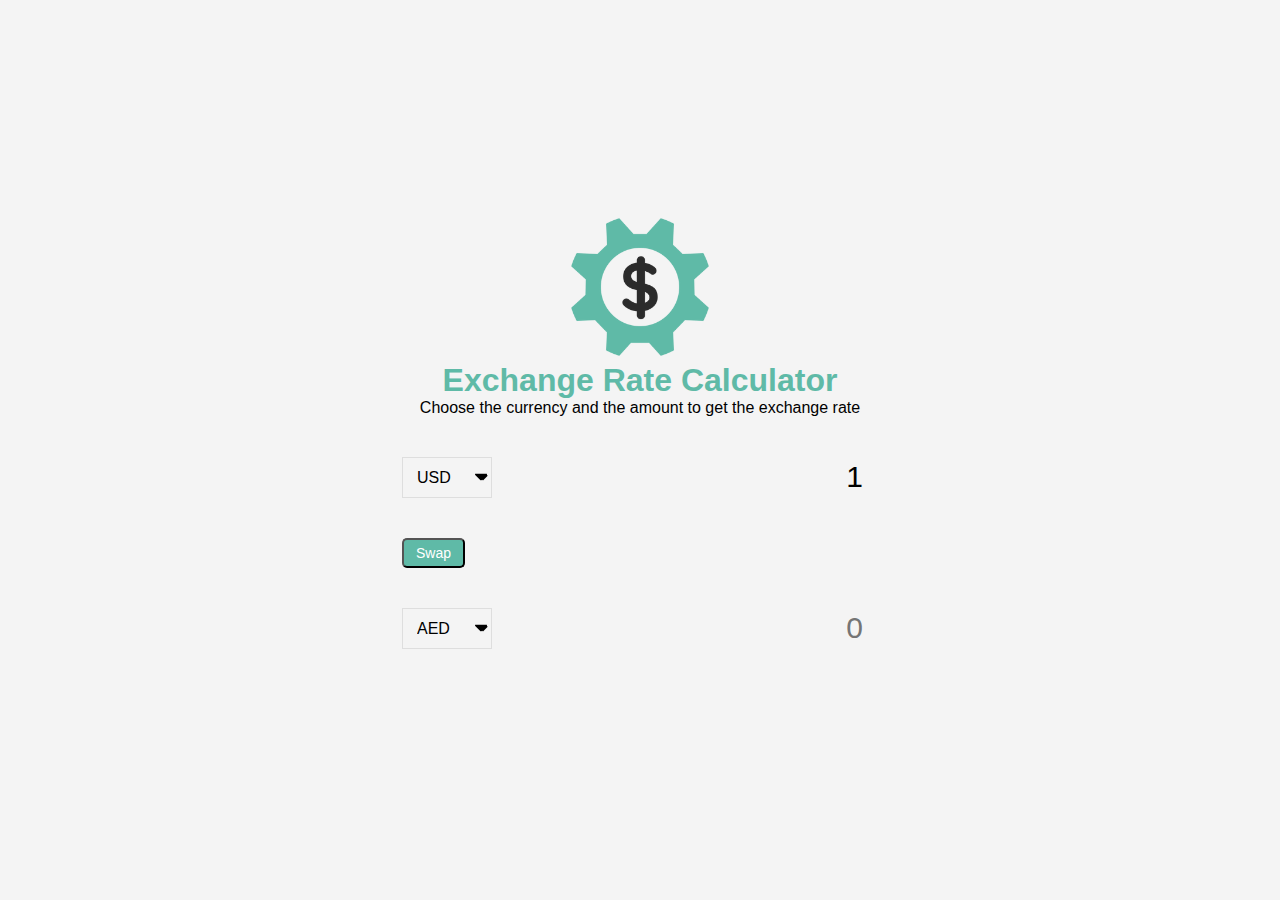
<file: Exchange Rate Calculator/index.html>
<!DOCTYPE html>
<html lang="en">
<head>
    <meta charset="UTF-8">
    <meta name="viewport" content="width=device-width, initial-scale=1.0">
    <title>Exchange Rate Calculator </title>
    <link rel="stylesheet" href="style.css">
</head>
<body>
    <img src="img/money.png" alt="" class="money-img">
    <h1>Exchange Rate Calculator</h1>
    <p>Choose the currency and the amount to get the exchange rate </p>
    <div class="container">
        <div class="currency">
            <select id="currency-one">
                
          <option value="AED">AED</option>
          <option value="ARS">ARS</option>
          <option value="AUD">AUD</option>
          <option value="BGN">BGN</option>
          <option value="BRL">BRL</option>
          <option value="BSD">BSD</option>
          <option value="CAD">CAD</option>
          <option value="CHF">CHF</option>
          <option value="CLP">CLP</option>
          <option value="CNY">CNY</option>
          <option value="COP">COP</option>
          <option value="CZK">CZK</option>
          <option value="DKK">DKK</option>
          <option value="DOP">DOP</option>
          <option value="EGP">EGP</option>
          <option value="EUR">EUR</option>
          <option value="FJD">FJD</option>
          <option value="GBP">GBP</option>
          <option value="GTQ">GTQ</option>
          <option value="HKD">HKD</option>
          <option value="HRK">HRK</option>
          <option value="HUF">HUF</option>
          <option value="IDR">IDR</option>
          <option value="ILS">ILS</option>
          <option value="INR">INR</option>
          <option value="ISK">ISK</option>
          <option value="JPY">JPY</option>
          <option value="KRW">KRW</option>
          <option value="KZT">KZT</option>
          <option value="MXN">MXN</option>
          <option value="MYR">MYR</option>
          <option value="NOK">NOK</option>
          <option value="NZD">NZD</option>
          <option value="PAB">PAB</option>
          <option value="PEN">PEN</option>
          <option value="PHP">PHP</option>
          <option value="PKR">PKR</option>
          <option value="PLN">PLN</option>
          <option value="PYG">PYG</option>
          <option value="RON">RON</option>
          <option value="RUB">RUB</option>
          <option value="SAR">SAR</option>
          <option value="SEK">SEK</option>
          <option value="SGD">SGD</option>
          <option value="THB">THB</option>
          <option value="TRY">TRY</option>
          <option value="TWD">TWD</option>
          <option value="UAH">UAH</option>
          <option value="USD" selected>USD</option>
          <option value="UYU">UYU</option>
          <option value="VND">VND</option>
          <option value="ZAR">ZAR</option>
            </select>
            <input type="number" id="amount-one" placeholder="0" value="1">

        </div>
        <div class="swap-rate-container">
            <button class="btn" id="swap">
                Swap
            </button>
            <div class="rate" id="rate"></div>
        </div>
        <div class="currency">
            <select id="currency-two">
                
          <option value="AED">AED</option>
          <option value="ARS">ARS</option>
          <option value="AUD">AUD</option>
          <option value="BGN">BGN</option>
          <option value="BRL">BRL</option>
          <option value="BSD">BSD</option>
          <option value="CAD">CAD</option>
          <option value="CHF">CHF</option>
          <option value="CLP">CLP</option>
          <option value="CNY">CNY</option>
          <option value="COP">COP</option>
          <option value="CZK">CZK</option>
          <option value="DKK">DKK</option>
          <option value="DOP">DOP</option>
          <option value="EGP">EGP</option>
          <option value="EUR selected">EUR</option>
          <option value="FJD">FJD</option>
          <option value="GBP">GBP</option>
          <option value="GTQ">GTQ</option>
          <option value="HKD">HKD</option>
          <option value="HRK">HRK</option>
          <option value="HUF">HUF</option>
          <option value="IDR">IDR</option>
          <option value="ILS">ILS</option>
          <option value="INR">INR</option>
          <option value="ISK">ISK</option>
          <option value="JPY">JPY</option>
          <option value="KRW">KRW</option>
          <option value="KZT">KZT</option>
          <option value="MXN">MXN</option>
          <option value="MYR">MYR</option>
          <option value="NOK">NOK</option>
          <option value="NZD">NZD</option>
          <option value="PAB">PAB</option>
          <option value="PEN">PEN</option>
          <option value="PHP">PHP</option>
          <option value="PKR">PKR</option>
          <option value="PLN">PLN</option>
          <option value="PYG">PYG</option>
          <option value="RON">RON</option>
          <option value="RUB ">RUB</option>
          <option value="SAR">SAR</option>
          <option value="SEK">SEK</option>
          <option value="SGD">SGD</option>
          <option value="THB">THB</option>
          <option value="TRY">TRY</option>
          <option value="TWD">TWD</option>
          <option value="UAH">UAH</option>
          <option value="USD" >USD</option>
          <option value="UYU">UYU</option>
          <option value="VND">VND</option>
          <option value="ZAR">ZAR</option>
            </select>
            <input type="number" id="amount-two" placeholder="0">

        </div>
    </div>

    

  <script src="script.js"></script>  
</body>
</html>
</file>
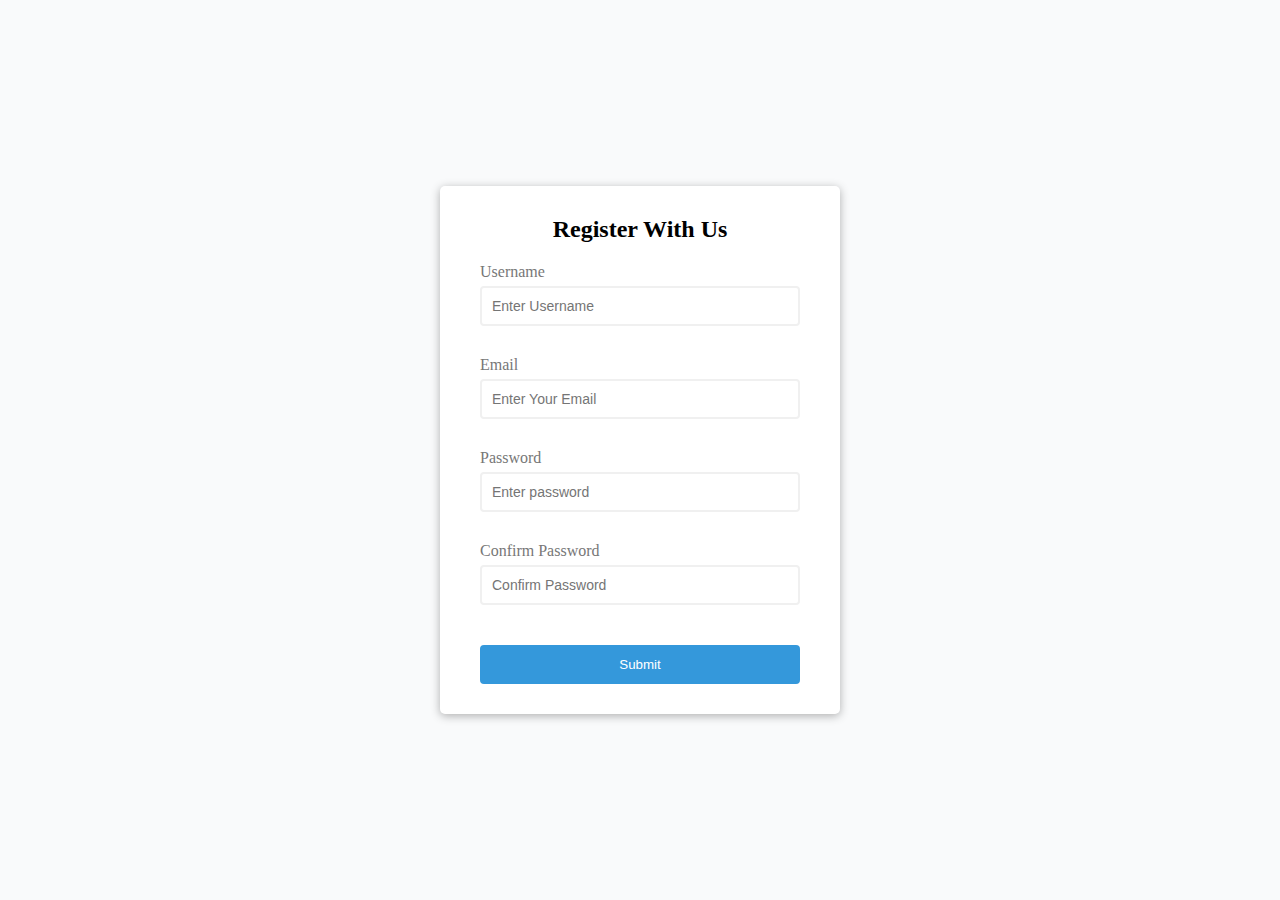
<file: Form VAlidator/index.html>
<!DOCTYPE html>
<html lang="en">
<head>
    <meta charset="UTF-8">
    <meta name="viewport" content="width=device-width, initial-scale=1.0">
    <link rel="stylesheet" href="style.css">
    <title>Form Validator</title>
</head>
<body>
    <div class="container">
        <form id="form" class="form">
            <h2>Register With Us</h2>
            <div class="form-control">
                <label for="username">Username</label>
                <input type="text" id="username" placeholder="Enter Username">
                <small>Error message</small>
            </div>
            <div class="form-control">
                <label for="email">Email</label>
                <input type="email" id="email" placeholder="Enter Your Email">
                <small>Error message</small>
            </div>
            <div class="form-control">
                <label for="password">Password</label>
                <input type="password" id="password" placeholder="Enter password">
                <small>Error message</small>
            </div>
            <div class="form-control">
                <label for="password2">Confirm Password</label>
                <input type="password" id="password2" placeholder="Confirm Password">
                <small>Error message</small>
            </div>
            <button type="submit">Submit</button>
            
        </form>
    </div>
 <script src="script.js"></script>   
</body>
</html>
</file>
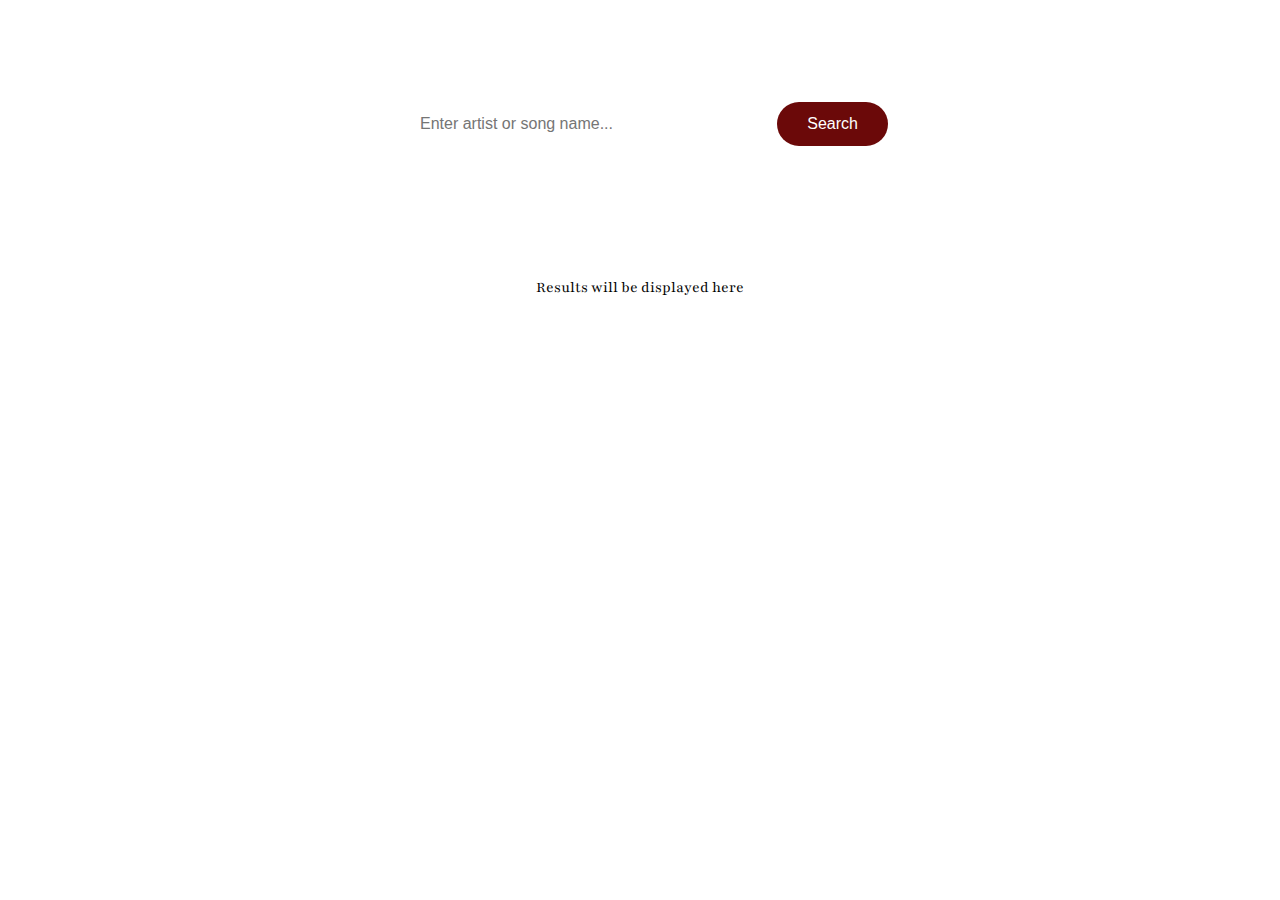
<file: LyricsFinder App/index.html>
<!DOCTYPE html>
<html lang="en">
<head>
    <meta charset="UTF-8">
    <meta name="viewport" content="width=device-width, initial-scale=1.0">
    <link rel="stylesheet" href="style.css">
    <title>LyricsSearch</title>
</head>
<body>
    <header>
        <!-- <h1>LyricsSearch</h1> -->
        <form id="form">
            <input type="text" id="search" placeholder="Enter artist or song name...">
            <button>Search</button>
        </form>
    </header>
    <div class="container" id="result">
        <p>Results will be displayed here </p>
    </div>
    <div id="more" class="container centered"></div>
    


   <script src="script.js"></script> 
</body>
</html>
</file>
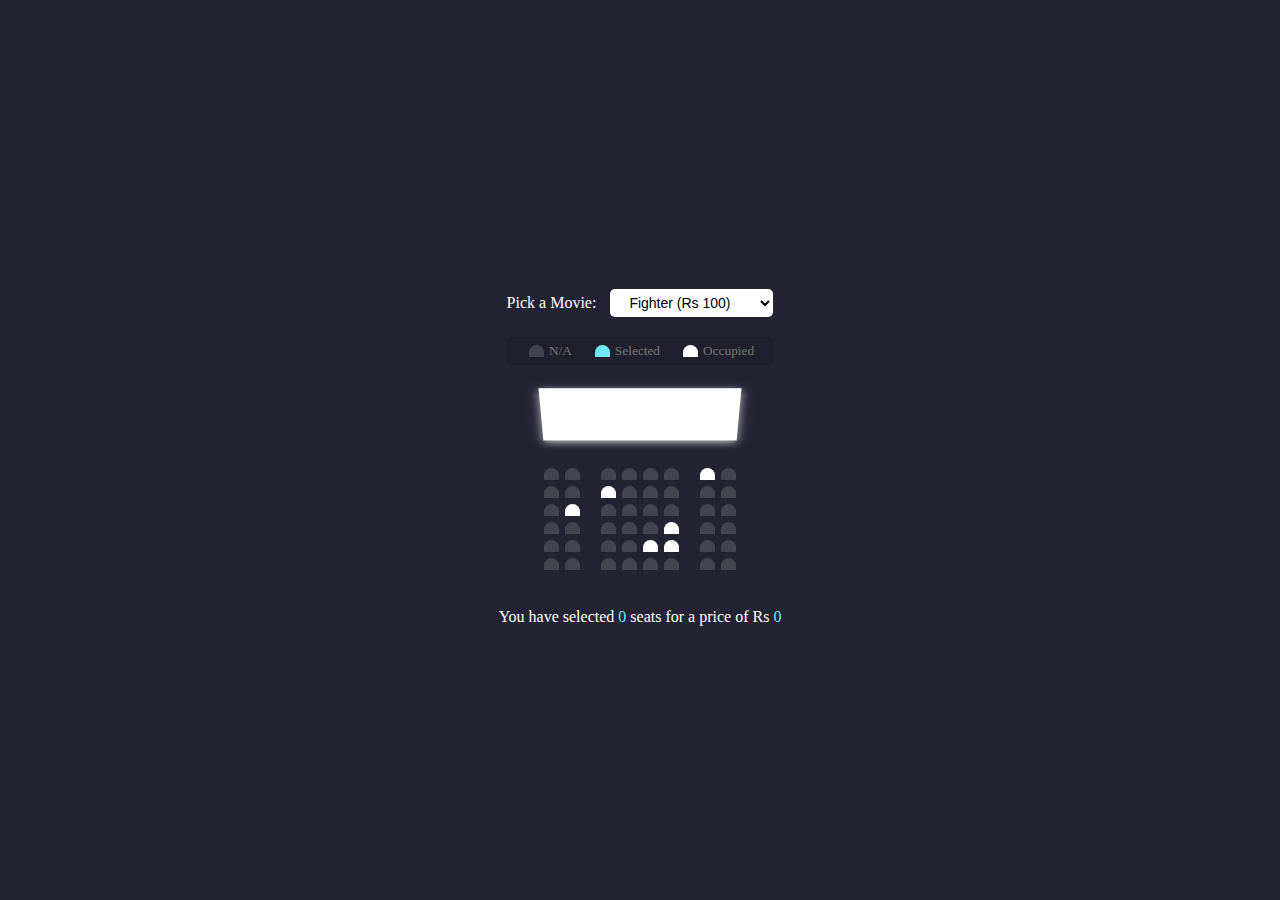
<file: Movie Seat Booking/index.html>
<!DOCTYPE html>
<html lang="en">
<head>
    <meta charset="UTF-8">
    <meta name="viewport" content="width=device-width, initial-scale=1.0">
    <link rel="stylesheet" href="style.css">
    <title>Movie Seat Booking</title>


</head>
<body>
    <div class="movie-container">
        <label >Pick a Movie: </label>
        <select id="movie">
            <option value="100">Fighter (Rs 100)</option>
            <option value="200">Joker (Rs 200)</option>
            <option value="300">Avengers(Rs 300)</option>
            <option value="400">Dunki(Rs 400)</option>
            
        </select>
    </div>
    <ul class="showcase">
        <li>
            <div class="seat"></div>
            <small>N/A</small>
        </li>
        <li> 
            <div class="seat selected"></div>
            <small>Selected</small>
        </li>
        <li>
            <div class="seat occupied"></div>
            <small>Occupied</small>
        </li>

    </ul>
    <div class="container">
        <div class="screen"></div>
            <div class="row">
                <div class="seat"></div>
                <div class="seat"></div>
                <div class="seat"></div>
                <div class="seat"></div>
                <div class="seat"></div>
                <div class="seat"></div>
                <div class="seat occupied"></div>
                <div class="seat"></div>
             </div>
             <div class="row">
                 <div class="seat"></div>
                 <div class="seat"></div>
                 <div class="seat occupied"></div>
                 <div class="seat"></div>
                 <div class="seat"></div>
                 <div class="seat"></div>
                 <div class="seat"></div>
                <div class="seat"></div>
              </div>
              <div class="row">
                 <div class="seat"></div>
                 <div class="seat occupied"></div>
                 <div class="seat"></div>
                 <div class="seat"></div>
                 <div class="seat"></div>
                 <div class="seat"></div>
                 <div class="seat"></div>
                <div class="seat"></div>
              </div>
              <div class="row">
                 <div class="seat"></div>
                 <div class="seat"></div>
                 <div class="seat"></div>
                 <div class="seat"></div>
                 <div class="seat"></div>
                 <div class="seat occupied"></div>
                 <div class="seat"></div>
                <div class="seat"></div>
              </div>
              <div class="row">
                 <div class="seat"></div>
                 <div class="seat"></div>
                 <div class="seat"></div>
                 <div class="seat"></div>
                 <div class="seat occupied"></div>
                 <div class="seat occupied"></div>
                 <div class="seat"></div>
                <div class="seat"></div>
              </div>
              <div class="row">
                 <div class="seat"></div>
                 <div class="seat"></div>
                 <div class="seat"></div>
                 <div class="seat"></div>
                 <div class="seat"></div>
                 <div class="seat"></div>
                 <div class="seat"></div>
                <div class="seat"></div>
              </div>
     



        
        





    </div>
    <p class="text">
        You have selected <span id="count">0</span> seats for a price of Rs <span id="total">0</span>
    </p>
   
    
  <script src="script.js"></script>  
</body>
</html>
</file>
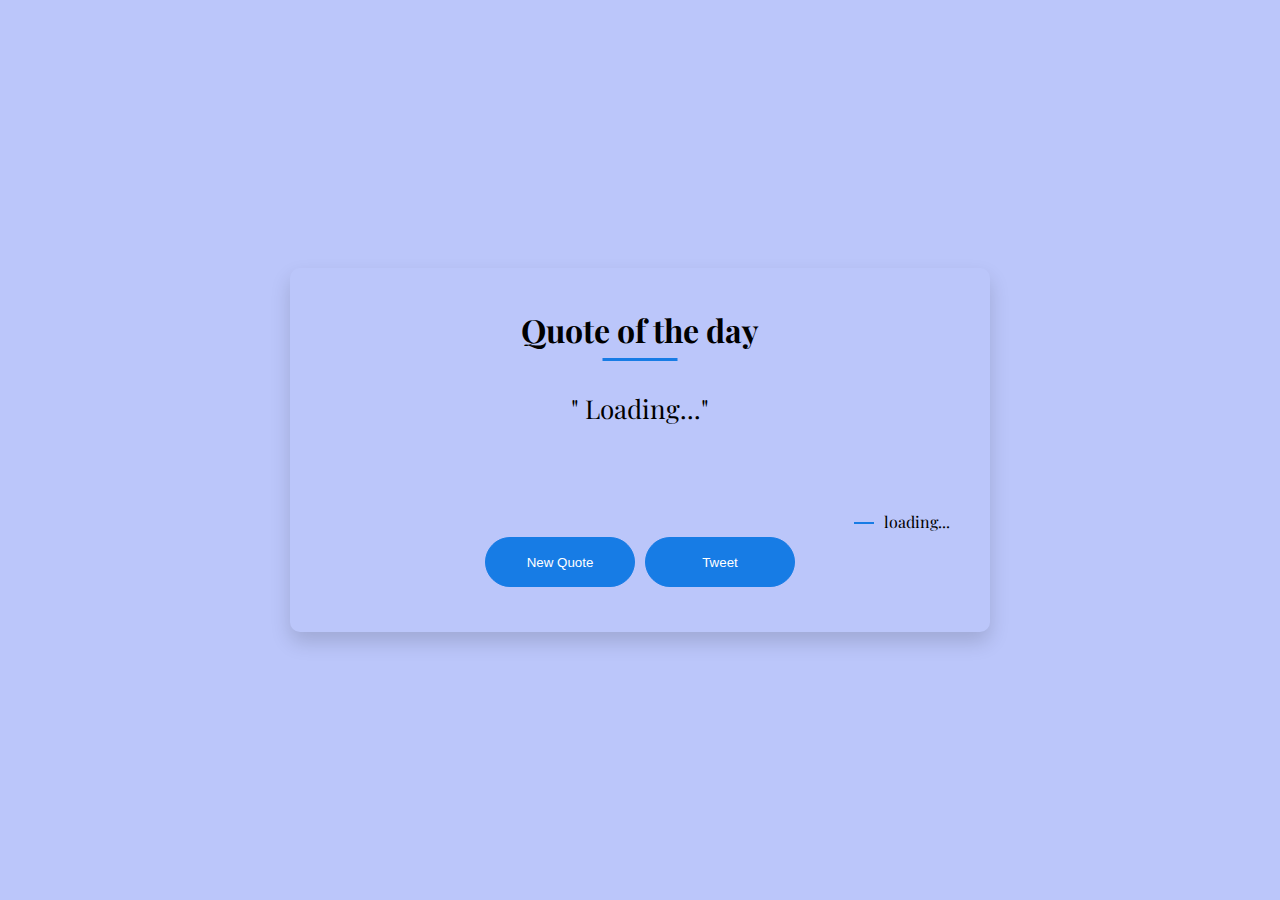
<file: Quote Generator/index.html>
<!DOCTYPE html>
<html lang="en">
<head>
    <meta charset="UTF-8">
    <meta name="viewport" content="width=device-width, initial-scale=1.0">
    <title>Quote Generator</title>
    <link rel="stylesheet" href="style.css">
</head>
<body>
    <div class="quote-box">
        <h2>Quote of the day</h2>
        <blockquote id="quote"> Loading...</blockquote>
        <span id="author">loading...</span>
        <div>
            <button id="new-quote">New Quote</button>
            <button id="tweet">Tweet</button>
        </div>
        

    </div>




  <script src="script.js"></script>  
</body>
</html>
</file>
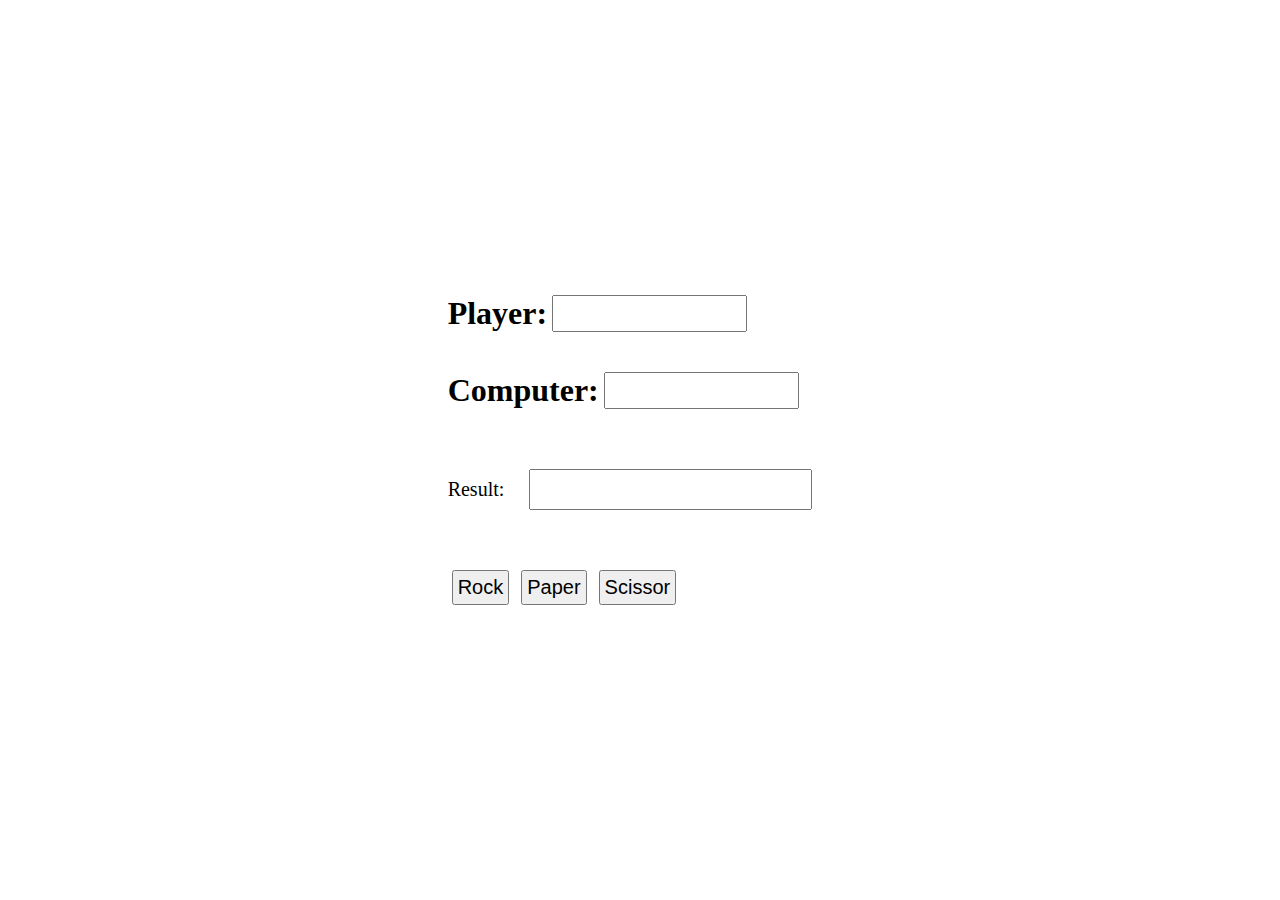
<file: Rock Paper Scissor/index.html>
<!DOCTYPE html>
<html lang="en">
<head>
    <meta charset="UTF-8">
    <meta name="viewport" content="width=device-width, initial-scale=1.0">
    <title>Document</title>
    <link rel="stylesheet" href="style.css">
</head>
<body>
    <div class="container">
        <div class="player" id="player">
            <h1>Player: </h1>
            <input type="text" id="inputPlayer" class="input">
        </div>
        <div class="computer" id="computer">
            <h1>Computer: </h1>
            <input type="text" class="input" id="inputComputer">
        </div>
        <div class="result">
            <label name="result" >Result: </label>
        <input type="text" class="result input" id="result" >
        </div>
        <div class="button_contain">
            <button class="btn-rock" id="btn-rock" value="Rock">Rock</button>
            <button class="btn-paper" id="btn-paper" value="Paper">Paper</button>
            <button class="btn-scissor" id="btn-scissor" value="Scissor">Scissor</button>
        </div>

    </div>



   <script src="script.js"></script>  
</body>
</html>
</file>
<file: Exchange Rate Calculator/style.css>
:root{
    --primary-color: #5fbaa7;

}
*{
    margin: 0;
    padding: 0;
    box-sizing: border-box;

}
body{
    background-color: #f4f4f4;
    font-family: Arial, Helvetica, sans-serif;
    display: flex;
    flex-direction: column;
    align-items: center;
    justify-content: center;
    height: 100vh;
    padding: 20px;
}
h1{
    color: var(--primary-color);
}
p{
    text-align: center;
}
.btn{
    color: #ffff;
    background-color: var(--primary-color);
    padding: 5px 12px;
    font-size: 14px;
    cursor: pointer;
    border-radius: 5px;

}
.money-img{
    width: 150px;
}
.currency{
    padding: 40px 0;
    display: flex;
    align-items: center;
    justify-content: space-between;
}
.currency select{
    padding: 10px 20px 10px 10px;
    border: 1px solid #dedede;
    font-size: 16px;
    background: transparent;
    
  
    background-image: url('data:image/svg+xml;charset=US-ASCII,%3Csvg%20xmlns%3D%22http%3A%2F%2Fwww.w3.org%2F2000%2Fsvg%22%20width%3D%22292.4%22%20height%3D%22292.4%22%3E%3Cpath%20fill%3D%22%20000002%22%20d%3D%22M287%2069.4a17.6%2017.6%200%200%200-13-5.4H18.4c-5%200-9.3%201.8-12.9%205.4A17.6%2017.6%200%200%200%200%2082.2c0%205%201.8%209.3%205.4%2012.9l128%20127.9c3.6%203.6%207.8%205.4%2012.8%205.4s9.2-1.8%2012.8-5.4L287%2095c3.5-3.5%205.4-7.8%205.4-12.8%200-5-1.9-9.2-5.5-12.8z%22%2F%3E%3C%2Fsvg%3E');
    background-position: right 4px top 50%,0 ,0;
    background-size: 12px auto, 100%;
    background-repeat: no-repeat;

}
.currency input {
 
    border: 0;
    background: transparent;
    font-size: 30px;
    text-align: right;
  }
  .swap-rate-container {
    display: flex;
    align-items: center;
    justify-content: space-between;
  }
  
  .rate {
    color: var(--primary-color);
    font-size: 14px;
    padding: 0 10px;
  }
  select:focus, input:focus, button:focus{
    outline: 0;
  }
  @media(max-width: 600px){
    .currency input{
        width: 200px;
    }
  }
</file>
<file: Form VAlidator/style.css>
@import url('https://fonts.googleapis.com/css2?family=Open+Sans:ital,wght@0,300..800;1,300..800&display=swap');
*{
    margin: 0;
    padding: 0;
    box-sizing: border-box;
}
:root{
    --success-color: #2ecc71;
    --error-color:  #e74c3c;


}

body{
    background-color: #f9fafb;
    font-family: 'Open sans,'sans-serif;
    display: flex;
    align-items: center;
    justify-content: center;
    min-height: 100vh;


}
.container{
    background-color: #fff;
    border-radius: 5px;
    box-shadow: 0 2px 10px rgba(0,0,0,0.3);
    width: 400px;
}
.form{
    padding: 30px 40px;
}
.form-control{
    margin-bottom: 10px;
    padding-bottom: 20px;
    position: relative;
}
h2{
    text-align: center;
    margin: 0 0 20px;
}
.form-control label{
    color: #777;
    display: block;
    margin-bottom: 5px;

}
.form-control input{
    border: 2px solid #f0f0f0;
    border-radius: 4px;
    display: block;
    width: 100%;
    padding: 10px;
    font-size: 14px;


}
.form-control input:focus{
    outline:0;
    border-color: #777;

}
.form-control.success input{
    border-color: var(--success-color);

}
.form-control.error input{
    border-color: var(--error-color);
    
}
.form-control small{
  color: var(--error-color);
  position: absolute;
  bottom: 0;
  left: 0;
  visibility: hidden;
  

}
.form-control.error small{
    visibility: visible;

}
.form button{
    cursor: pointer;
    background-color: #3498db;
    border: 2px solid #3498db;
    border-radius: 4px;
    color: #fff;
    display: block;
    font: 20px;
    padding: 10px;
    margin-top: 20px;
    width: 100%;




}
</file>
<file: LyricsFinder App/style.css>
@import url('https://fonts.googleapis.com/css2?family=Playfair:ital,opsz,wght@0,5..1200,300..900;1,5..1200,300..900&display=swap');
*{
    margin: 0;
    padding: 0;
    box-sizing: border-box;
}
body{
    background-color: #fff;
    font-family: "Playfair", 'serif';

}
button{
    cursor: pointer;
}
button:active{
    transform: scale(0.95);
}
input:focus,
button:focus{
    outline: none;
    
}
header{
    background-image: url('https://images.unsplash.com/photo-1508700115892-45ecd05ae2ad?q=80&w=2069&auto=format&fit=crop&ixlib=rb-4.0.3&ixid=M3wxMjA3fDB8MHxwaG90by1wYWdlfHx8fGVufDB8fHx8fA%3D%3D');
    background-repeat: no repeat;
    background-size: cover;
    background-position: center center;
    color: #fff;
    display: flex;
    flex-direction: column;
    align-items: center;
    justify-content: center;
    padding: 100px 0;
    position: relative;
    
    
}
/* header::after{
    content: '';
    position: absolute;
    top:0;
    left: 0;
    height: 100%;
    width: 100%;
   

} */
header*{
    z-index: 1;
}
header h1{
    margin: 0 0 30px;

}
form{
    position: relative;
    width: 500px;
    max-width: 100%;

}
form input{
    border: 0;
    border-radius: 50px;
    font-size: 16px;
    padding: 15px 30px;
    width: 100%;
}
form button{
    position: absolute;
    top: 2px;
    right: 2px;
    background-color: #6b0909;
    border: 0;
    border-radius: 50px;
    color: #fff;
    font-size: 16px;
    padding: 13px 30px ;
}
.btn{
    background-color: #b84545;
    border: 0;
    border-radius: 10px;
    color: #fff;
    padding: 4px 10px;

}
ul.songs{
    list-style: none;
    padding: 0;
}
ul.songs li{
    display: flex;
    align-items: center;
    justify-content: space-between;
    margin: 10px 0;
}
.container{
    margin: 30px auto;
    max-width: 100%;
    width: 500px;
    
}
.container h2{
    font-weight: 300;
}
.container p{
    text-align: center;
}
.centered{
    display: flex;
    justify-content: center;

}

.centered button{
    transform: scale(1.3);
    margin: 15px;
}
</file>
<file: Movie Seat Booking/style.css>
@import url('https://fonts.googleapis.com/css?family=Lato&display=swap');
*{
    margin: 0;
    padding: 0;
    box-sizing: border-box;
}
body{
    background-color: #242333;
    color: #fff;
    display: flex;
    flex-direction: column;
    align-items: center;
    justify-content: center;
    height: 100vh;
    font-family: 'Lato,'sans-serif;
   
}
.container{
    perspective: 1000px;
    margin-bottom: 30px;

}
.movie-container{
    margin: 20px 0;
}
.movie-container select{
    background-color: #fff;
    border: 0;
    border-radius: 5px;
    font-size: 14px;
    margin-left: 10px;
    padding: 5px 15px 5px 15px;
}
.seat{
    background-color: #444451;
    height: 12px;
    width: 15px;
    margin: 3px;
    border-top-left-radius: 10px;
    border-top-right-radius: 10px;
}
.seat.selected{
    background-color: #6feaf6;
}
.seat.occupied {
    background-color: #fff;
  }

 .seat:nth-of-type(2){
    margin-right: 18px;
  }
  .seat:nth-last-of-type(2){
    margin-left: 18px;
  }
  .seat:not(.occupied):hover{
    cursor: pointer;
    transform: scale(1.2);
  }
  .showcase .seat:not(.occupied):hover{
    cursor: default;
    transform: scale(1);
  }
.showcase{
    background: rgba(0,0,0,0.1);
    padding: 5px 10px;
    list-style-type: none;
    border-radius: 5px;
    color: #777;
    display: flex;
    justify-content: space-between;


}
.showcase li{
    display: flex;
    align-items: center;
    justify-content: center;
    margin: 0 10px;


}
.showcase li small{
    margin-left: 2px;
}
.row{
    display: flex;

}
.screen{
    background-color: #fff;
    height: 70px;
    width: 100%;
    margin: 15px 0;
    transform: rotateX(-45deg);
    box-shadow: 0 3px 10px rgba(255, 255, 255, 0.7);

    

}
p.text {
    margin: 5px 0;
  }
  
  p.text span {
    color: #6feaf6;
  }
</file>
<file: Quote Generator/style.css>
@import url('https://fonts.googleapis.com/css2?family=Playfair+Display:ital,wght@0,400..900;1,400..900&display=swap');
*{
    margin: 0;
    padding: 0;
    box-sizing: border-box;

}
body{
    background: #bbc6fa;
    font-family: 'Playfair Display';
    width: 700px;
    position: absolute;
    top: 50%;
    left: 50%;
    transform: translate(-50%, -50%);
    padding: 40px;
    border-radius: 10px;
    text-align: center;
    box-shadow: 0 10px 20px 0px rgba(0,0,0,0.15);

}
.quote-box h2{
    font-size: 32px;
    margin-bottom: 40px;
    position: relative;
}
.quote-box h2::after{
    content: '';
    width: 75px;
    height: 3px;
    position: absolute;
    background: rgb(23, 124, 229);
    bottom: -10px;
    left: 50%;
    transform: translateX(-50%);


}
.quote-box blockquote{
    font-size: 26px;
    min-height: 110px;
}
.quote-box blockquote::before, .quote-box blockquote::after{
    content: '"';
}
.quote-box span{
    display: block;
    margin-top: 10px;
    float: right;
    position: relative;
}
.quote-box span::before{
    content: '';
    width: 20px;
    height: 2px;
    background:rgb(23, 124, 229);
    position: absolute;
    top: 50%;
    left: -30px;
}
.quote-box div{
    width: 100%;
    /* margin-top: 50%; */
    display: flex;
    justify-content: center;
}
.quote-box button{
    background:rgb(23, 124, 229) ;
    color: #fff;
    border-radius: 25px;
    border: 1px solid rgb(23, 124, 229);
    width: 150px;
    height: 50px;
    display: flex;
    align-items: center;
    justify-content: center;
    margin: 5px;
    cursor: pointer;

}
</file>
<file: Rock Paper Scissor/style.css>
*{
    margin: 0;
    padding: 0;
    box-sizing: border-box;
}
body{
    
    display: flex;
    align-items: center;
    justify-content: center;
    height: 100vh;
    padding: 20px;
}
.container{
   display: flex;
   flex-direction: column;
}
.player{
    display: flex;
    margin: 20px;
}
.computer{
    display: flex;
    margin: 20px;
}
.input{
    /* outline: 0; */
    /* border: 0;s */
    margin: 0 5px;
    padding: 7px;
}
.result{
    margin: 20px;
    font-size: 20px;
}
.button_contain{
   margin: 20px;
  
 
}
.btn-rock, .btn-paper, .btn-scissor{
    font-size: 20px;
    padding: 4px;
    margin: 0 4px;
}
</file>
